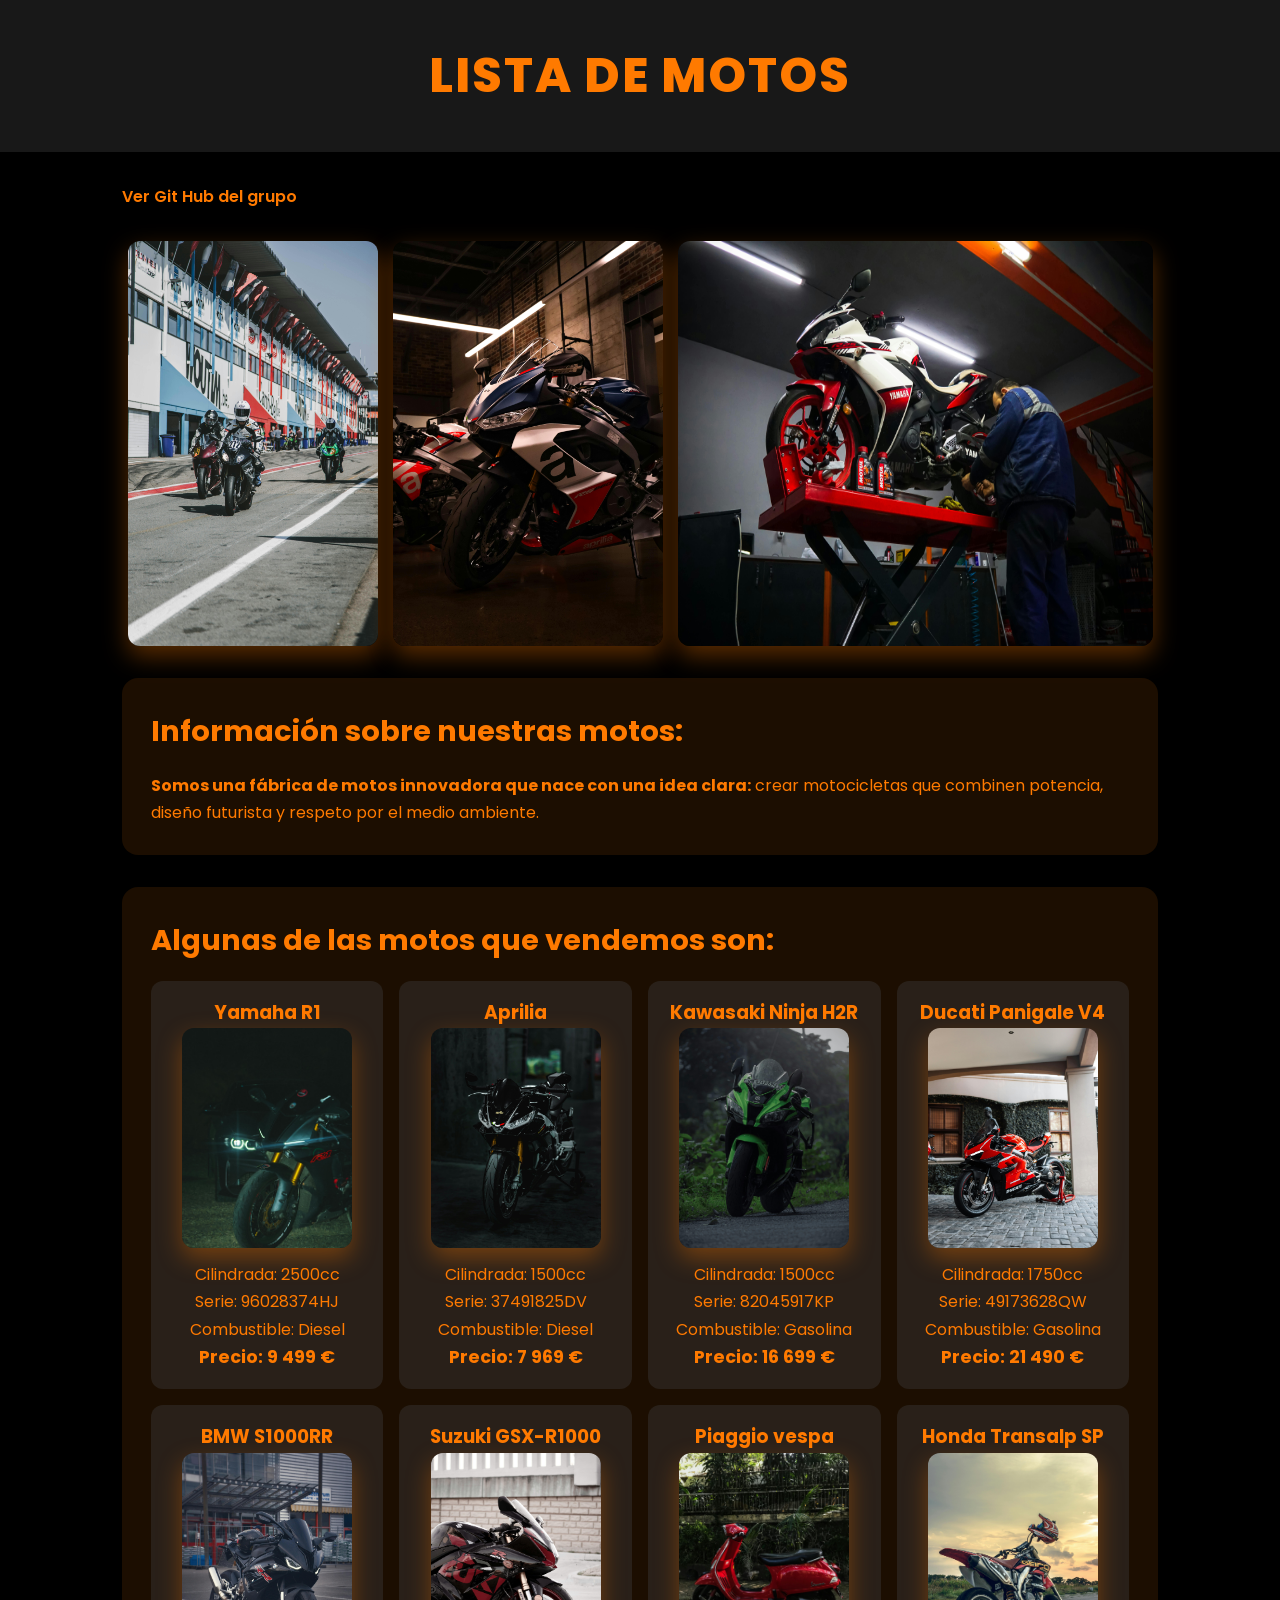
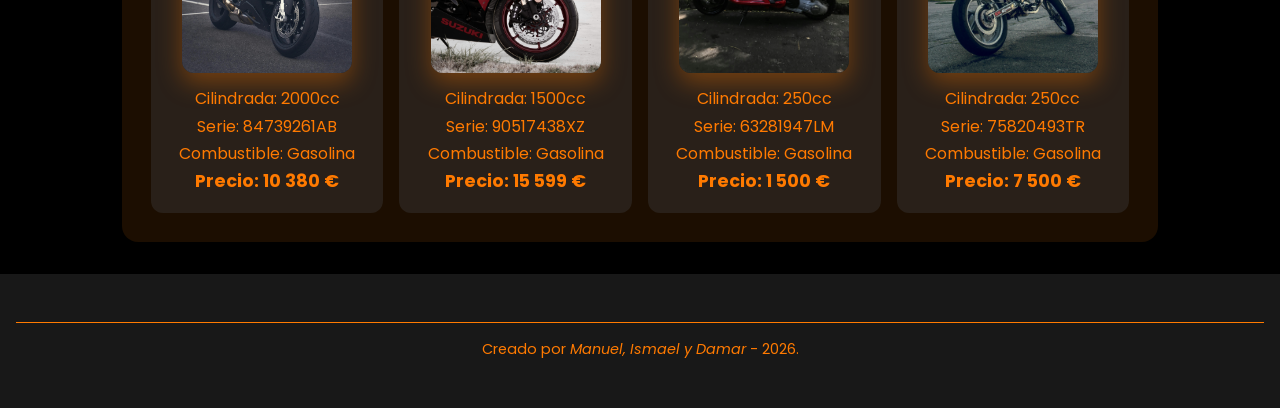
<file: index.html>
<!DOCTYPE html>
<html lang="es">
<head>
    <meta charset="UTF-8">
    <meta name="viewport" content="width=device-width, initial-scale=1.0">
    <title>Trabajo Grupal</title>
    <link rel="stylesheet" href="style.css">

    <!-- Tipografía avanzada -->
    <link href="https://fonts.googleapis.com/css2?family=Poppins:wght@300;400;600;800&display=swap" rel="stylesheet">
</head>
<body>

    <header>
        <!-- Aquí crearemos el título de la web -->
        <h1>Lista de Motos</h1>
    </header>

    <main>
        <a href="https://github.com/Manuel7574r8u/LISTA-DE-MOTOS.git"> 
            Ver Git Hub del grupo
        </a>

        
        <div class="motos">
                <img src="img/motos.jpg" width="250">
                <img src="img/motoaprilia.jpg" width="270"> 
                <img src="img/motoyamaha.jpg" width="475"> 
        </div>

        <section>
            <!-- Ahora realizamos una breve biografía -->
            <h2>Información sobre nuestras motos:</h2>  
            <strong>Somos una fábrica de motos innovadora que nace con una idea clara:</strong>
            crear motocicletas que combinen potencia, diseño futurista y respeto por el medio ambiente.
        </section>

        <!-- Lista ampliada de motos -->
        <section>
            <h2>Algunas de las motos que vendemos son:</h2>
            <ul>
            <article>
                <h3>Yamaha R1</h3>
                <img src="img/yamahar1.jpg" width="175">
                <p>Cilindrada: 2500cc</p>
                <p>Serie: 96028374HJ</p>
                <p>Combustible: Diesel</p>
                <p><strong>Precio: 9 499 €</strong></p>
                    
            </article>
            <article>
                <h3>Aprilia</h3>
                <img src="img/aprilia.jpg" width="175">
                <p>Cilindrada: 1500cc</p>
                <p>Serie: 37491825DV </p>
                <p>Combustible: Diesel </p>
                <p><strong>Precio: 7 969 €</strong></p>
            </article>
            <article>
                <h3>Kawasaki Ninja H2R</h3>
                <img src="img/kawasaki.jpg" width="175">
                <p>Cilindrada: 1500cc</p>
                <p>Serie: 82045917KP </p>
                <p>Combustible: Gasolina </p>
                <p><strong>Precio: 16 699 €</strong></p>
            </article>
            <article>
                <h3>Ducati Panigale V4</h3>
                <img src="img/ducati.jpg" width="175">
                <p>Cilindrada: 1750cc</p>
                <p>Serie: 49173628QW </p>
                <p>Combustible: Gasolina </p>
                <p><strong>Precio: 21 490 €</strong></p>
            </article>
            <article>
                <h3>BMW S1000RR</h3>
                <img src="img/bmw.jpg" width="175">
                <p>Cilindrada: 2000cc</p>
                <p>Serie: 84739261AB </p>
                <p>Combustible: Gasolina </p>
                <p><strong>Precio: 10 380 €</strong></p>
            </article>
            <article>
                <h3>Suzuki GSX-R1000</h3>
                <img src="img/suzuki.jpg" width="175">
                <p>Cilindrada: 1500cc</p>
                <p>Serie: 90517438XZ </p>
                <p>Combustible: Gasolina </p>
                <p><strong>Precio: 15 599 €</strong></p>
            </article>
            <article>
                <h3>Piaggio vespa</h3>
                <img src="img/piaggio.jpg" width="175">
                <p>Cilindrada: 250cc</p>
                <p>Serie: 63281947LM </p>
                <p>Combustible: Gasolina </p>
                <p><strong>Precio: 1 500 €</strong></p>
            </article>
            <article>
                <h3>Honda Transalp SP</h3>
                <img src="img/Honda.jpg" width="175">
                <p>Cilindrada: 250cc</p>
                <p>Serie: 75820493TR </p>
                <p>Combustible: Gasolina </p>
                <p><strong>Precio: 7 500 €</strong></p>
            </article>
        </ul>
        
        </section>
    </main>

    <footer>
        <!-- Créditos y fecha del proyecto -->
        <hr>
        Creado por <em>Manuel, Ismael y Damar</em> - 2026.
    </footer>

</body>
</html>
</file>
<file: style.css>
/* ===== RESET BÁSICO ===== */
* {
    margin: 0;
    padding: 0;
    box-sizing: border-box;
}

body {
    font-family: 'Poppins', sans-serif;
    background: #000000;
    color: #ff7a00;
    min-height: 150vh;
}

/* CONTENEDOR MOTOS */
.motos {
  display: flex;
  gap: 15px;
  flex-wrap: wrap; /* permite que bajen en móvil */
  justify-content: center;
}

header {
    text-align: center;
    padding: 2.5rem 1rem;
    background: rgba(61, 61, 61, 0.4);
    backdrop-filter: blur(6px);
}

header h1 {
    font-size: 3rem;
    font-weight: 800;
    letter-spacing: 2px;
    text-transform: uppercase;
    color: #ff7a00; 
}

main {
    display: grid;
    grid-template-columns: 1fr;
    gap: 2rem;
    padding: 2rem;
    max-width: 1100px;
    margin: auto;
}

a {
    color: #ff7a00; 
    text-decoration: none;
    font-weight: 600;
    transition: color 0.4s;
}

a:hover {
    color: #ffffff; 
}

img {
    max-width: 100%; /* clave para móvil */
    height: auto;
    border-radius: 12px;
    box-shadow: 0 10px 25px rgba(255, 122, 0, 0.35); 
    transition: transform 0.4s;
}

img:hover {
    transform: scale(1.05);
}

section {
    background: rgba(80, 41, 5, 0.35); 
    padding: 1.8rem;
    border-radius: 16px;
    line-height: 1.7;
}

h2 {
    font-size: 1.8rem;
    margin-bottom: 1rem;
    color: #ff7a00;
}

ul {
    list-style: none;
    margin-top: 1rem;
    display: grid;
    grid-template-columns: repeat(auto-fit, minmax(220px, 1fr));
    gap: 1rem;
}

article img {
    width: 170px;
    height: 220px;
    object-fit: cover;
    margin-bottom: 0.8rem;
}

article {
    background: rgba(61, 61, 61, 0.4); 
    padding: 1rem;
    border-radius: 12px;
    transition: transform 0.4s;
    cursor: pointer;
    display: flex;
    flex-direction: column;
    align-items: center;
}

article:hover {
    transform: translateY(-8px);
    background: rgba(255,122,0,0.2);
}

article strong {
    display: block;
    font-size: 1.1rem;
    color: #ff7a00;
}

hr {
    margin-bottom: 1rem;
    border: none;
    height: 1px;
    background: #ff7a00;
}

footer {
    text-align: center;
    padding: 5rem;
    background: rgba(61, 61, 61, 0.4);
    font-size: 1rem;
    color: #ff7a00;
}


footer {
    padding: 3rem 1rem;
    font-size: 0.9rem;
}

/* ===== tamaño para movil ===== */
@media (max-width: 750px) {

    header h1 {
        font-size: 2rem;
    }

    main {
        padding: 1.2rem;
    }

    section {
        padding: 1.2rem;
    }

    h2 {
        font-size: 1.5rem;
    }

    ul {
        grid-template-columns: 1fr;
    }

    article img {
        width: 100%;
        height: auto;
    }

footer {
    padding: 3rem 1rem;
    font-size: 0.9rem;
}
}
</file>
